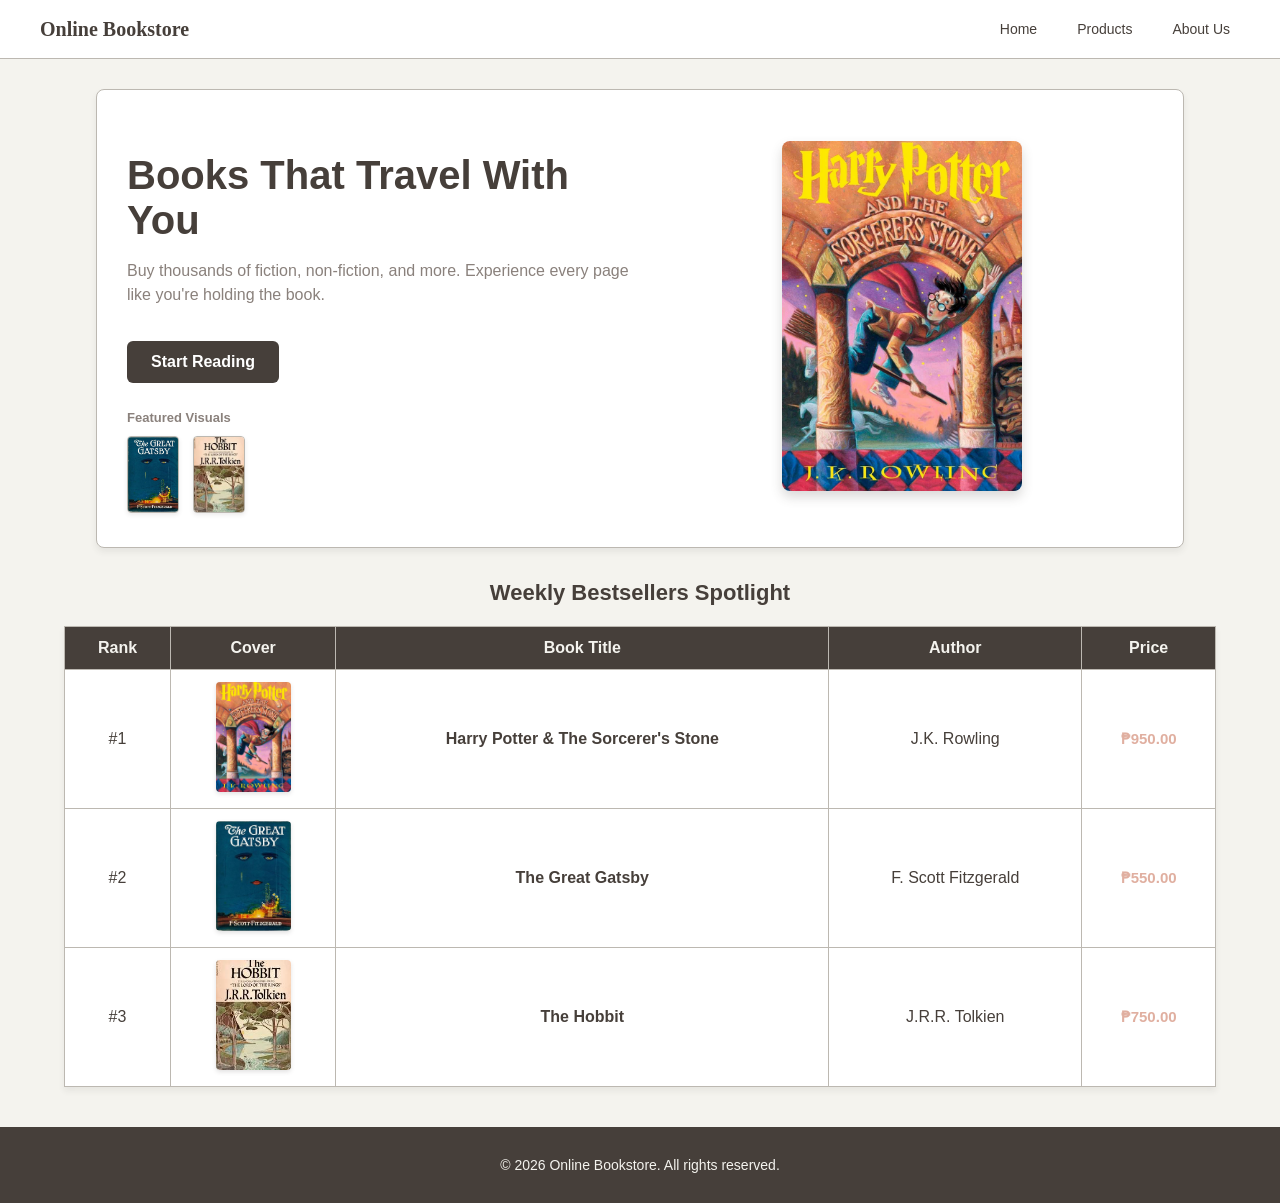
<file: index.html>
<!DOCTYPE html>
<html lang="en">
<head>
    <meta charset="UTF-8">
    <meta name="viewport" content="width=device-width, initial-scale=1.0">
    <title>Online Bookstore - Home</title>
    <link rel="stylesheet" href="css/style.css">
</head>
<body>

    <nav id="main-nav">
    <a href="index.html" class="nav-brand">Online Bookstore</a>

    <div class="nav-links">
        <a href="index.html">Home</a>
        <a href="products.html">Products</a>
        <a href="about.html">About Us</a>
    </div>
    </nav>

    <section class="hero-container">
        <div class="hero-text">
            <h2>Books That Travel With You</h2>
            <p>Buy thousands of fiction, non-fiction, and more. Experience every page like you're holding the book.</p>
            <br>
            <a href="products.html" class="btn-action btn-hero">Start Reading</a>            
            <div class="hero-thumbnails">
                <p><b>Featured Visuals</b></p>
                <img class="thumb-img" src="images/gatsby.jpg" alt="Featured 1">
                <img class="thumb-img" src="images/hobbit.jpg" alt="Featured 2">
            </div>
        </div>

        <div class="hero-image-box">
            <img src="images/harrypotter.jpg" alt="Main Showcase Book">
        </div>
    </section>

    <section>
        <h2 class="section-title">Weekly Bestsellers Spotlight</h2>
        <table>
            <tr>
                <th>Rank</th>
                <th>Cover</th>
                <th>Book Title</th>
                <th>Author</th>
                <th>Price</th>
            </tr>
            <tr>
                <td>#1</td>
                <td><img class="product-img" src="images/harrypotter.jpg" alt="Harry Potter Cover"></td>
                <td><b>Harry Potter & The Sorcerer's Stone</b></td>
                <td>J.K. Rowling</td>
                <td class="price-tag">₱950.00</td>
            </tr>
            <tr>
                <td>#2</td>
                <td><img class="product-img" src="images/gatsby.jpg" alt="The Great Gatsby Cover"></td>
                <td><b>The Great Gatsby</b></td>
                <td>F. Scott Fitzgerald</td>
                <td class="price-tag">₱550.00</td>
            </tr>
            <tr>
                <td>#3</td>
                <td><img class="product-img" src="images/hobbit.jpg" alt="The Hobbit Cover"></td>
                <td><b>The Hobbit</b></td>
                <td>J.R.R. Tolkien</td>
                <td class="price-tag">₱750.00</td>
            </tr>
        </table>
    </section>

    <footer>
        <p>&copy; 2026 Online Bookstore. All rights reserved.</p>
    </footer>

</body>
</html>
</file>
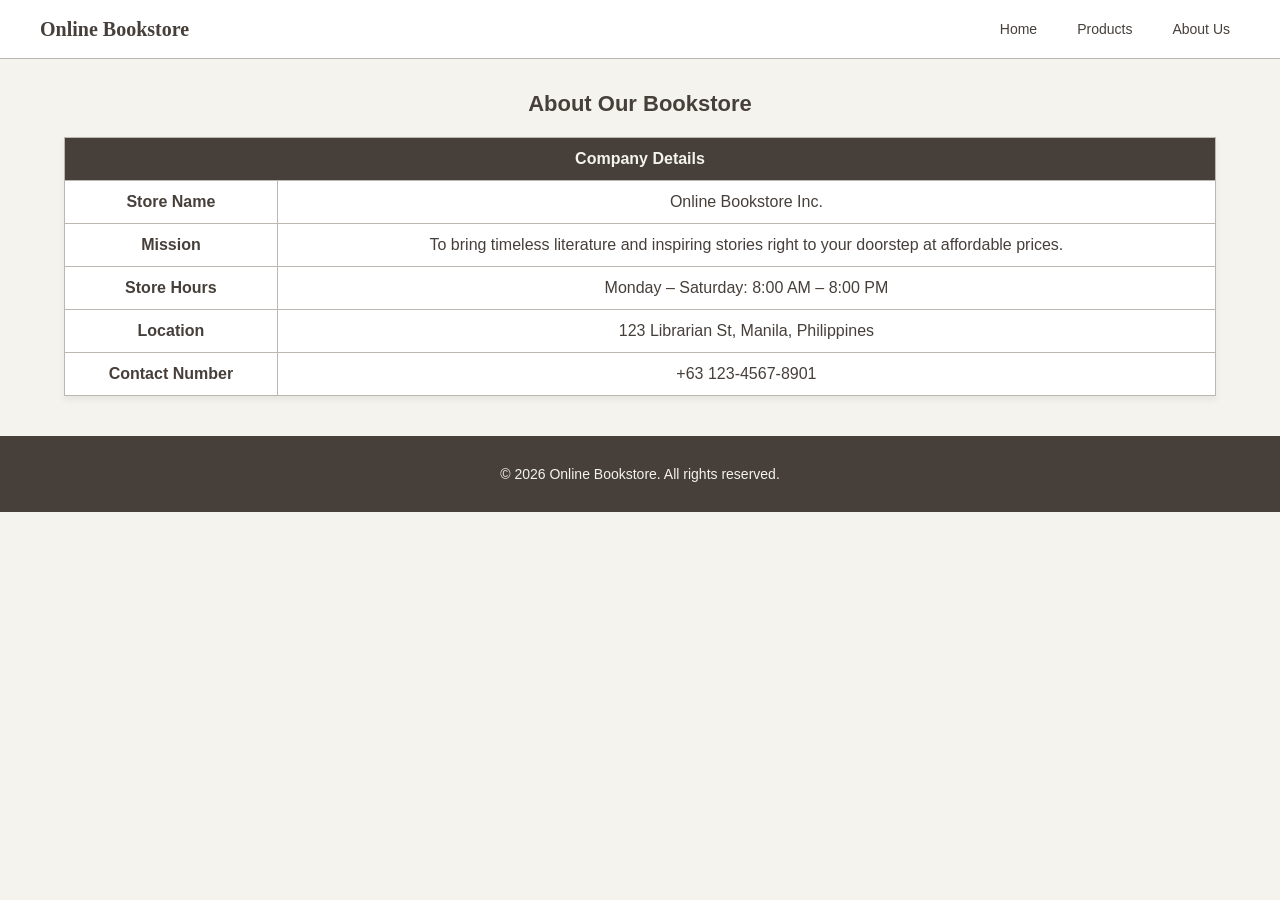
<file: about.html>
<!DOCTYPE html>
<html lang="en">
<head>
    <meta charset="UTF-8">
    <meta name="viewport" content="width=device-width, initial-scale=1.0">
    <title>Online Bookstore - About Us</title>
    <link rel="stylesheet" href="css/style.css">
</head>
<body>

    <nav id="main-nav">
    <a href="index.html" class="nav-brand">Online Bookstore</a>

    <div class="nav-links">
        <a href="index.html">Home</a>
        <a href="products.html">Products</a>
        <a href="about.html">About Us</a>
    </div>
    </nav>

    <section>
        <h2 class="section-title">About Our Bookstore</h2>
        <table>
            <tr>
                <th colspan="2">Company Details</th>
            </tr>
            <tr>
                <td><b>Store Name</b></td>
                <td>Online Bookstore Inc.</td>
            </tr>
            <tr>
                <td><b>Mission</b></td>
                <td>To bring timeless literature and inspiring stories right to your doorstep at affordable prices.</td>
            </tr>
            <tr>
                <td><b>Store Hours</b></td>
                <td>Monday – Saturday: 8:00 AM – 8:00 PM</td>
            </tr>
            <tr>
                <td><b>Location</b></td>
                <td>123 Librarian St, Manila, Philippines</td>
            </tr>
            <tr>
                <td><b>Contact Number</b></td>
                <td>+63 123-4567-8901</td>
            </tr>
        </table>
    </section>

    <footer>
        <p>&copy; 2026 Online Bookstore. All rights reserved.</p>
    </footer>

</body>
</html>
</file>
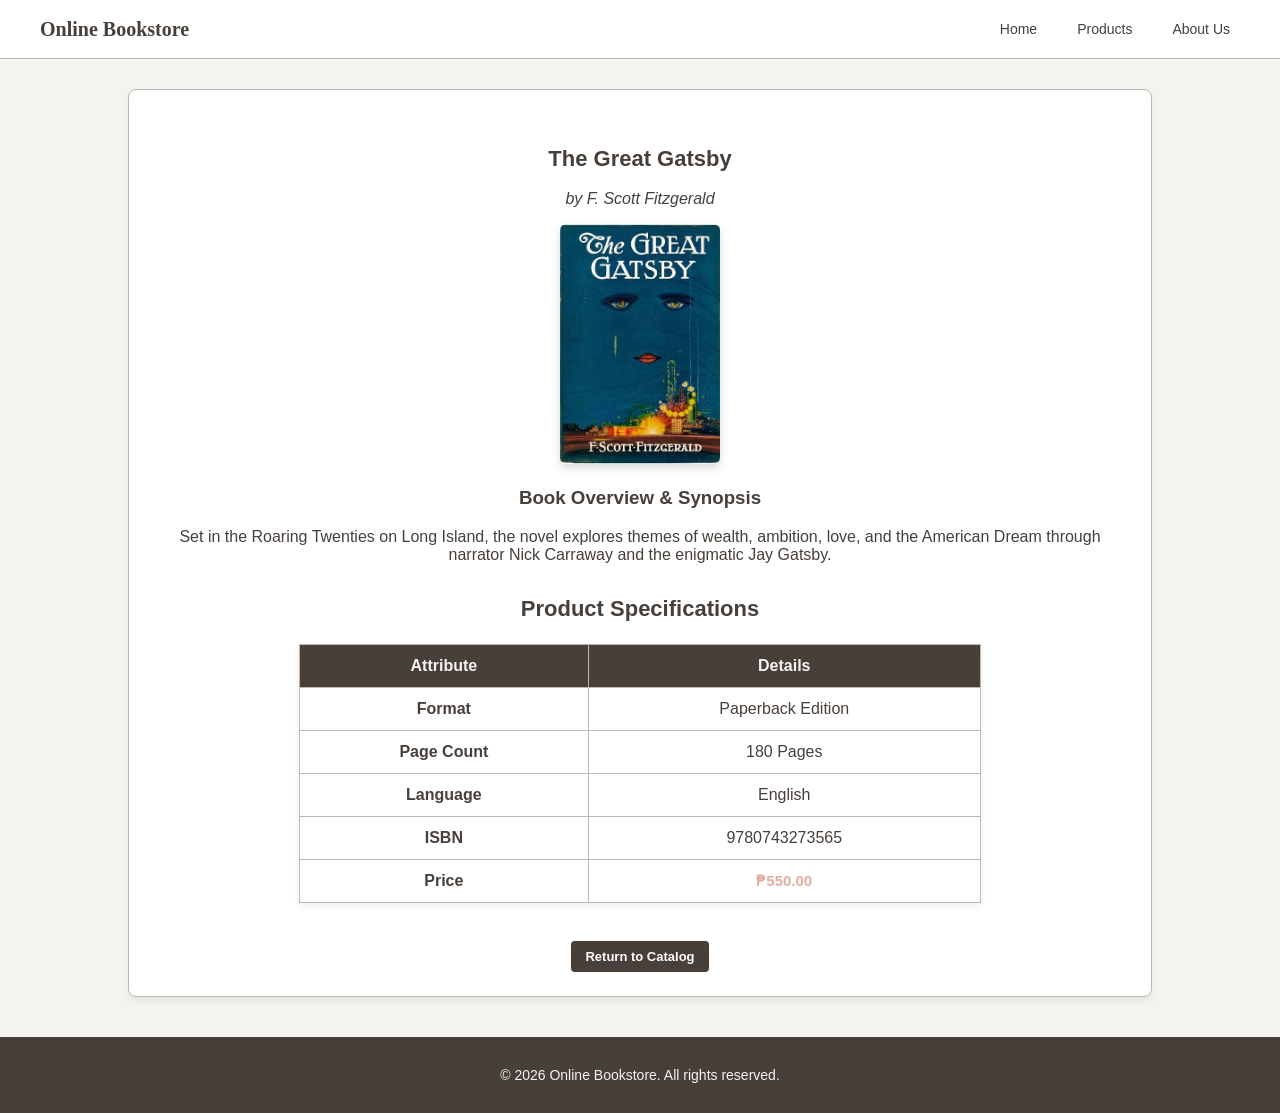
<file: product-details.html>
<!DOCTYPE html>
<html lang="en">
<head>
    <meta charset="UTF-8">
    <meta name="viewport" content="width=device-width, initial-scale=1.0">
    <title>Online Bookstore - Product Details</title>
    <link rel="stylesheet" href="css/style.css">
</head>
<body>

    <nav id="main-nav">
    <a href="index.html" class="nav-brand">Online Bookstore</a>

    <div class="nav-links">
        <a href="index.html">Home</a>
        <a href="products.html">Products</a>
        <a href="about.html">About Us</a>
    </div>
    </nav>

    <section class="detail-card">
        <h2 class="section-title">The Great Gatsby</h2>
        <p><i>by F. Scott Fitzgerald</i></p>

        <img class="detail-img" src="images/gatsby.jpg" alt="The Great Gatsby Cover">

        <h3>Book Overview & Synopsis</h3>
        <p>Set in the Roaring Twenties on Long Island, the novel explores themes of wealth, ambition, love, and the American Dream through narrator Nick Carraway and the enigmatic Jay Gatsby.</p>

        <h3 class="section-title">Product Specifications</h3>
        <table id="product-spec-table">
            <tr>
                <th>Attribute</th>
                <th>Details</th>
            </tr>
            <tr>
                <td><b>Format</b></td>
                <td>Paperback Edition</td>
            </tr>
            <tr>
                <td><b>Page Count</b></td>
                <td>180 Pages</td>
            </tr>
            <tr>
                <td><b>Language</b></td>
                <td>English</td>
            </tr>
            <tr>
                <td><b>ISBN</b></td>
                <td>9780743273565</td>
            </tr>
            <tr>
                <td><b>Price</b></td>
                <td class="price-tag">₱550.00</td>
            </tr>
        </table>

        <br>
        <a href="products.html" class="btn-action">Return to Catalog</a>
    </section>

    <footer>
        <p>&copy; 2026 Online Bookstore. All rights reserved.</p>
    </footer>

</body>
</html>
</file>
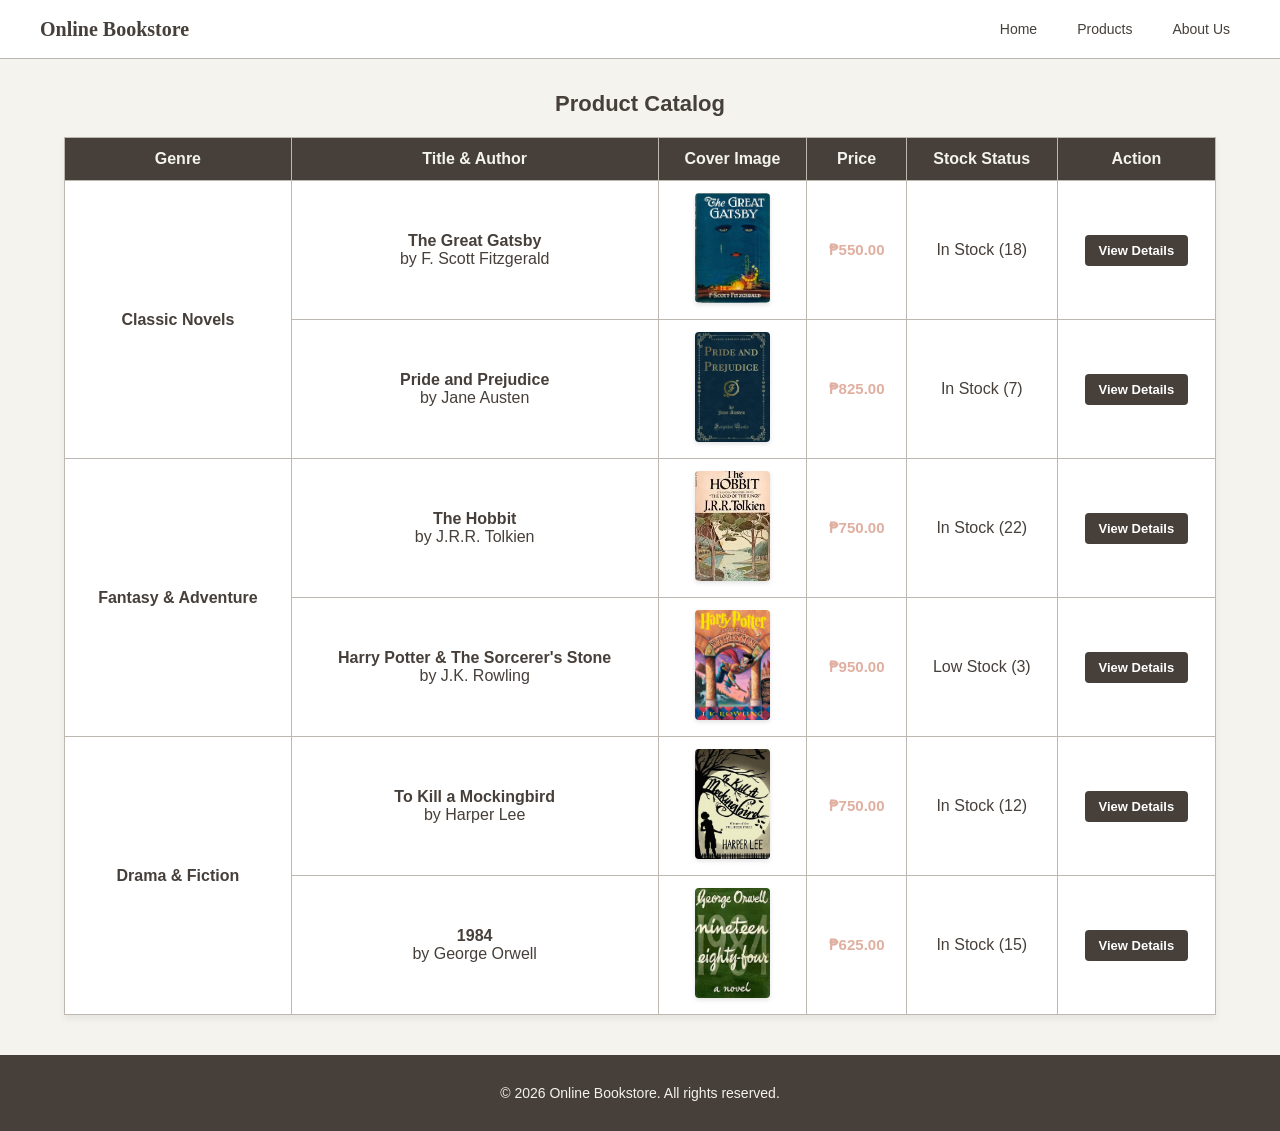
<file: products.html>
<!DOCTYPE html>
<html lang="en">
<head>
    <meta charset="UTF-8">
    <meta name="viewport" content="width=device-width, initial-scale=1.0">
    <title>Online Bookstore - Products</title>
    <link rel="stylesheet" href="css/style.css">
</head>
<body>

    <nav id="main-nav">
    <a href="index.html" class="nav-brand">Online Bookstore</a>

    <div class="nav-links">
        <a href="index.html">Home</a>
        <a href="products.html">Products</a>
        <a href="about.html">About Us</a>
    </div>
    </nav>

    <section>
        <h2 class="section-title">Product Catalog</h2>
        <table>
            <tr>
                <th>Genre</th>
                <th>Title & Author</th>
                <th>Cover Image</th>
                <th>Price</th>
                <th>Stock Status</th>
                <th>Action</th>
            </tr>
            <tr>
                <td rowspan="2"><b>Classic Novels</b></td>
                <td><b>The Great Gatsby</b><br>by F. Scott Fitzgerald</td>
                <td>
                    <img class="product-img" src="images/gatsby.jpg" alt="The Great Gatsby Cover">
                </td>
                <td class="price-tag">₱550.00</td>
                <td>In Stock (18)</td>
                <td><a href="product-details.html" class="btn-action">View Details</a></td>
            </tr>
            <tr>
                <td><b>Pride and Prejudice</b><br>by Jane Austen</td>
                <td>
                    <img class="product-img" src="images/pride.jpg" alt="Pride and Prejudice Cover">
                </td>
                <td class="price-tag">₱825.00</td>
                <td>In Stock (7)</td>
                <td><a href="product-details.html" class="btn-action">View Details</a></td>
            </tr>
            <!--  3 -->
            <tr>
                <td rowspan="2"><b>Fantasy & Adventure</b></td>
                <td><b>The Hobbit</b><br>by J.R.R. Tolkien</td>
                <td>
                    <img class="product-img" src="images/hobbit.jpg" alt="The Hobbit Cover">
                </td>
                <td class="price-tag">₱750.00</td>
                <td>In Stock (22)</td>
                <td><a href="product-details.html" class="btn-action">View Details</a></td>
            </tr>
            <tr>
                <td><b>Harry Potter & The Sorcerer's Stone</b><br>by J.K. Rowling</td>
                <td>
                    <img class="product-img" src="images/harrypotter.jpg" alt="Harry Potter Cover">
                </td>
                <td class="price-tag">₱950.00</td>
                <td>Low Stock (3)</td>
                <td><a href="product-details.html" class="btn-action">View Details</a></td>
            </tr>
            <tr>
                <td rowspan="2"><b>Drama & Fiction</b></td>
                <td><b>To Kill a Mockingbird</b><br>by Harper Lee</td>
                <td>
                    <img class="product-img" src="images/mockingbird.jpg" alt="To Kill a Mockingbird Cover">
                </td>
                <td class="price-tag">₱750.00</td>
                <td>In Stock (12)</td>
                <td><a href="product-details.html" class="btn-action">View Details</a></td>
            </tr>
            <tr>
                <td><b>1984</b><br>by George Orwell</td>
                <td>
                    <img class="product-img" src="images/1984.jpg" alt="1984 Cover">
                </td>
                <td class="price-tag">₱625.00</td>
                <td>In Stock (15)</td>
                <td><a href="product-details.html" class="btn-action">View Details</a></td>
            </tr>
        </table>
    </section>

    <footer>
        <p>&copy; 2026 Online Bookstore. All rights reserved.</p>
    </footer>

</body>
</html>
</file>
<file: css/style.css>
body {
    font-family: Arial, sans-serif;
    margin: 0;
    padding: 0;
    background-color: #F4F3EE;
    color: #463F3A;
}

footer {
    text-align: center;
    padding: 16px;
    background-color: #463F3A;
    color: #F4F3EE;
    margin-top: 40px;
    font-size: 14px;
}

table {
    width: 90%;
    margin: 20px auto;
    border-collapse: collapse;
    background-color: #ffffff;
    box-shadow: 0 4px 6px rgba(70, 63, 58, 0.08);
}

th, td {
    border: 1px solid #BCB8B1;
    padding: 12px;
    text-align: center;
}

th {
    background-color: #463F3A;
    color: #F4F3EE;
}

#product-spec-table {
    width: 70%;
    margin: 20px auto;
}

#main-nav {
    background-color: #ffffff;
    display: flex;
    align-items: center;
    justify-content: space-between;
    padding: 15px 40px;
    border-bottom: 1px solid #BCB8B1;
}

.nav-brand {
    font-size: 20px;
    font-weight: bold;
    color: #463F3A;
    text-decoration: none;
    font-family: Georgia, serif;
}

.nav-links {
    display: flex;
    gap: 20px;
}

.nav-links a {
    color: #463F3A;
    text-decoration: none;
    font-size: 14px;
    font-weight: 500;
    padding: 6px 10px;
    transition: color 0.2s ease;
}

.nav-links a:hover {
    color: #E0AFA0;
}

.section-title {
    text-align: center;
    color: #463F3A;
    margin-top: 32px;
    font-size: 22px;
}

.product-img {
    width: 75px;
    height: 110px;
    object-fit: cover;
    border-radius: 4px;
    box-shadow: 0 2px 4px rgba(70, 63, 58, 0.15);
}

.detail-img {
    width: 160px;
    height: 240px;
    object-fit: cover;
    border-radius: 6px;
    box-shadow: 0 4px 8px rgba(70, 63, 58, 0.2);
}

.price-tag {
    color: #E0AFA0;
    font-weight: bold;
    font-size: 15px;
}

.btn-action {
    display: inline-block;
    padding: 8px 14px;
    background-color: #463F3A;
    color: #ffffff;
    text-decoration: none;
    border-radius: 4px;
    font-weight: bold;
    font-size: 13px;
    transition: background-color 0.2s ease;
    white-space: nowrap;
}

.btn-action:hover {
    background-color: #8A817C;
}

.btn-hero {
    padding: 12px 24px;
    font-size: 16px;
    border-radius: 6px;
}

.detail-card {
    background-color: #ffffff;
    width: 80%;
    margin: 30px auto;
    padding: 24px;
    border-radius: 8px;
    text-align: center;
    box-shadow: 0 4px 6px rgba(70, 63, 58, 0.08);
    border: 1px solid #BCB8B1;
    box-sizing: border-box;
}

.hero-container {
    background-color: #ffffff;
    width: 85%;
    margin: 30px auto;
    padding: 30px;
    border-radius: 8px;
    box-shadow: 0 4px 6px rgba(70, 63, 58, 0.08);
    border: 1px solid #BCB8B1;
    display: flex;
    align-items: center;
    justify-content: space-between;
    gap: 20px;
    box-sizing: border-box;
}

.hero-text {
    flex: 1;
    text-align: left;
}

.hero-text h2 {
    font-size: 40px;
    color: #463F3A;
    margin-bottom: 10px;
}

.hero-text p {
    color: #8A817C;
    line-height: 1.5;
}

.hero-thumbnails {
    margin-top: 25px;
}

.hero-thumbnails p {
    font-size: 13px;
    margin-bottom: 8px;
    color: #8A817C;
}

.thumb-img {
    width: 50px;
    height: 75px;
    object-fit: cover;
    border-radius: 4px;
    margin-right: 10px;
    border: 1px solid #BCB8B1;
    box-shadow: 0 2px 4px rgba(70, 63, 58, 0.1);
}

.hero-image-box {
    flex: 1;
    text-align: center;
}

.hero-image-box img {
    max-width: 240px;
    height: 350px;
    object-fit: cover;
    width: 100%;
    border-radius: 8px;
    box-shadow: 0 6px 12px rgba(70, 63, 58, 0.2);
}

@media screen and (max-width: 992px) {
    #main-nav {
        padding: 15px 20px;
    }

    .hero-container {
        width: 90%;
        padding: 24px;
    }

    .hero-text h2 {
        font-size: 32px;
    }

    .hero-image-box img {
        max-width: 200px;
        height: 290px;
    }

    table {
        width: 95%;
    }

    #product-spec-table, 
    .detail-card {
        width: 90%;
    }
}

@media screen and (max-width: 640px) {
    #main-nav {
        flex-direction: column;
        gap: 12px;
        text-align: center;
        padding: 15px;
    }

    .nav-links {
        gap: 10px;
        flex-wrap: wrap;
        justify-content: center;
    }

    .nav-links a {
        padding: 4px 8px;
        font-size: 13px;
    }

    .hero-container {
        flex-direction: column-reverse;
        width: 92%;
        padding: 20px 15px;
        text-align: center;
    }

    .hero-text {
        text-align: center;
    }

    .hero-text h2 {
        font-size: 26px;
    }

    .hero-text p {
        font-size: 14px;
    }

    .hero-image-box img {
        max-width: 170px;
        height: 250px;
    }

    .thumb-img {
        width: 40px;
        height: 60px;
    }

    /* Standard tables (Product Catalog & Bestsellers) scroll horizontally */
    table {
        display: block !important;
        width: 92% !important;
        overflow-x: auto !important;
        white-space: nowrap !important;
        margin: 15px auto !important;
        -webkit-overflow-scrolling: touch;
    }

    /* 2-column info tables stay fully visible without scrolling */
    #product-spec-table,
    section table:not(:has(th:nth-child(3))) {
        display: table !important;
        width: 92% !important;
        max-width: 100% !important;
        margin: 20px auto !important;
        white-space: normal !important;
    }

    th, td {
        padding: 8px 6px;
        font-size: 12px;
        word-break: normal;
    }

    #product-spec-table td,
    section table:not(:has(th:nth-child(3))) td {
        word-break: break-word;
        text-align: left;
    }

    #product-spec-table th,
    section table:not(:has(th:nth-child(3))) th {
        text-align: center;
    }

    .product-img {
        width: 55px;
        height: 80px;
    }

    .detail-card {
        width: 92%;
        padding: 16px;
    }

    .detail-img {
        width: 130px;
        height: 190px;
    }
}
</file>
